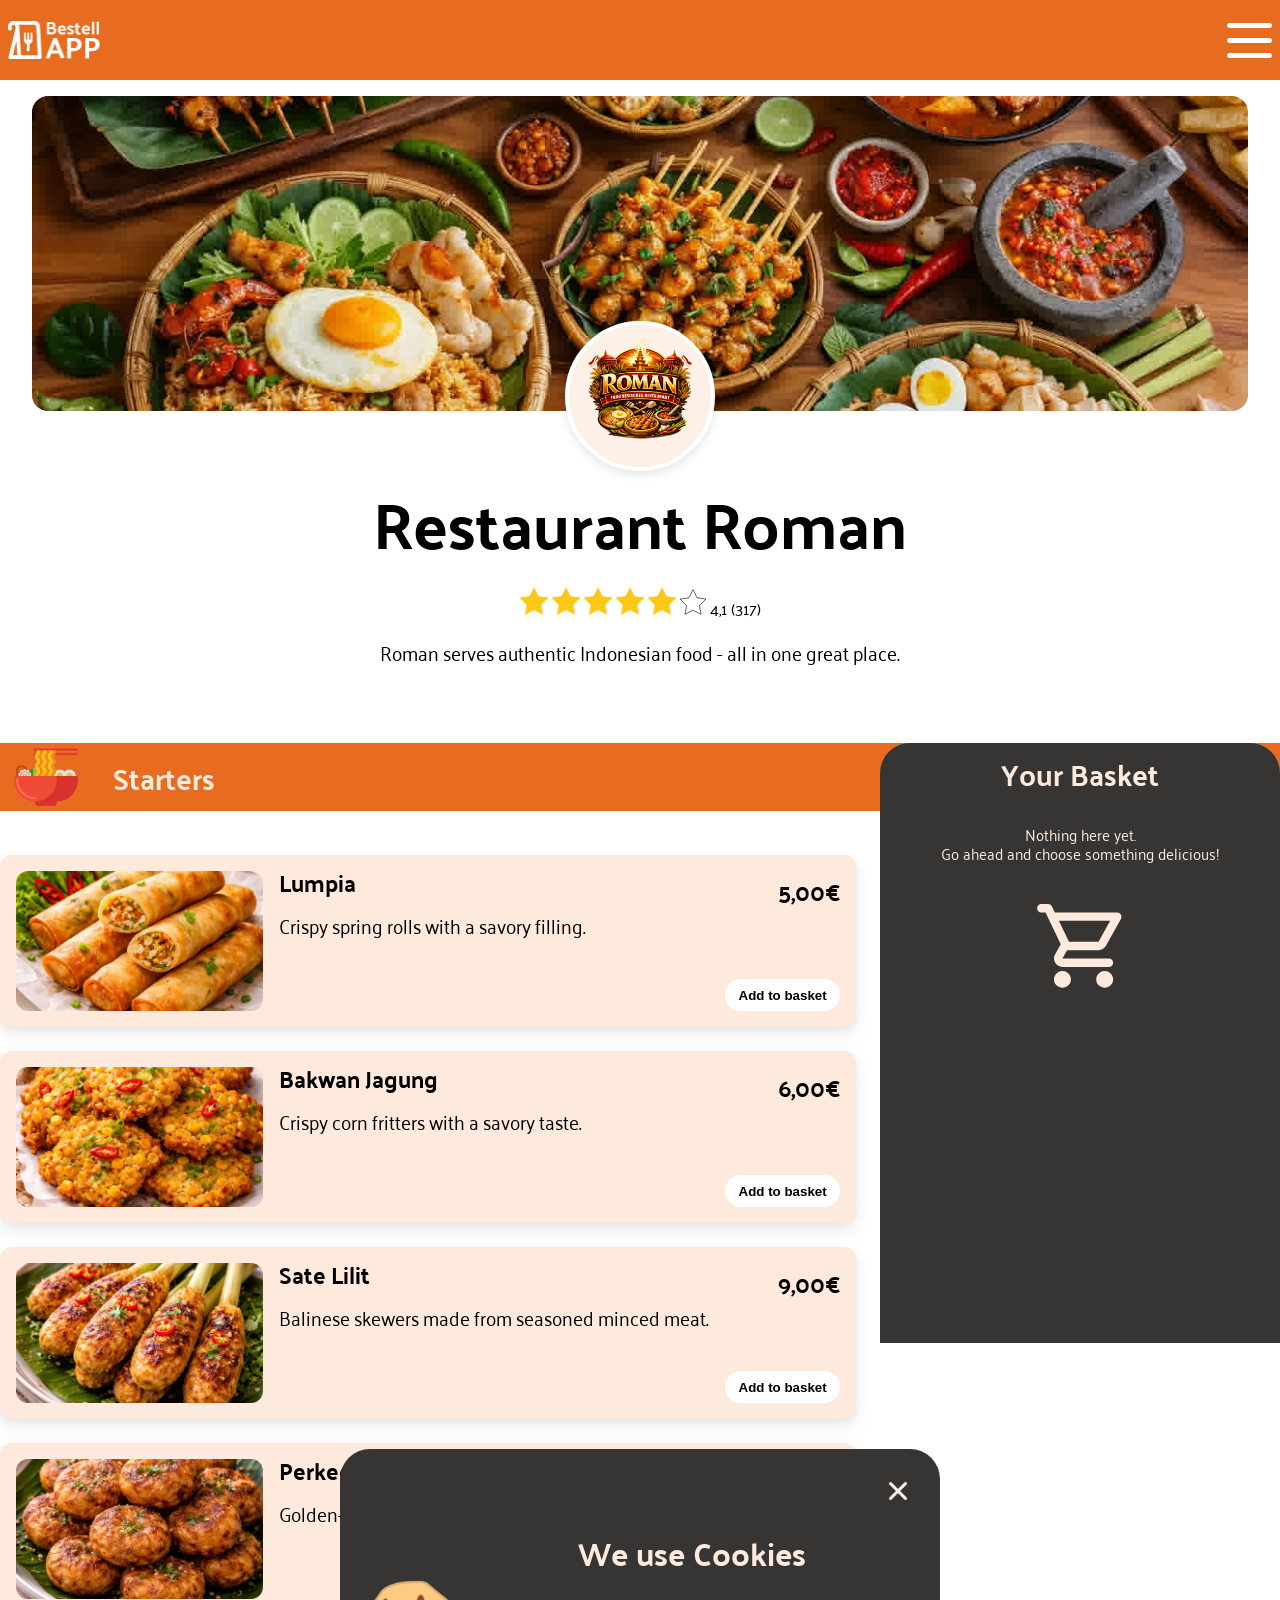
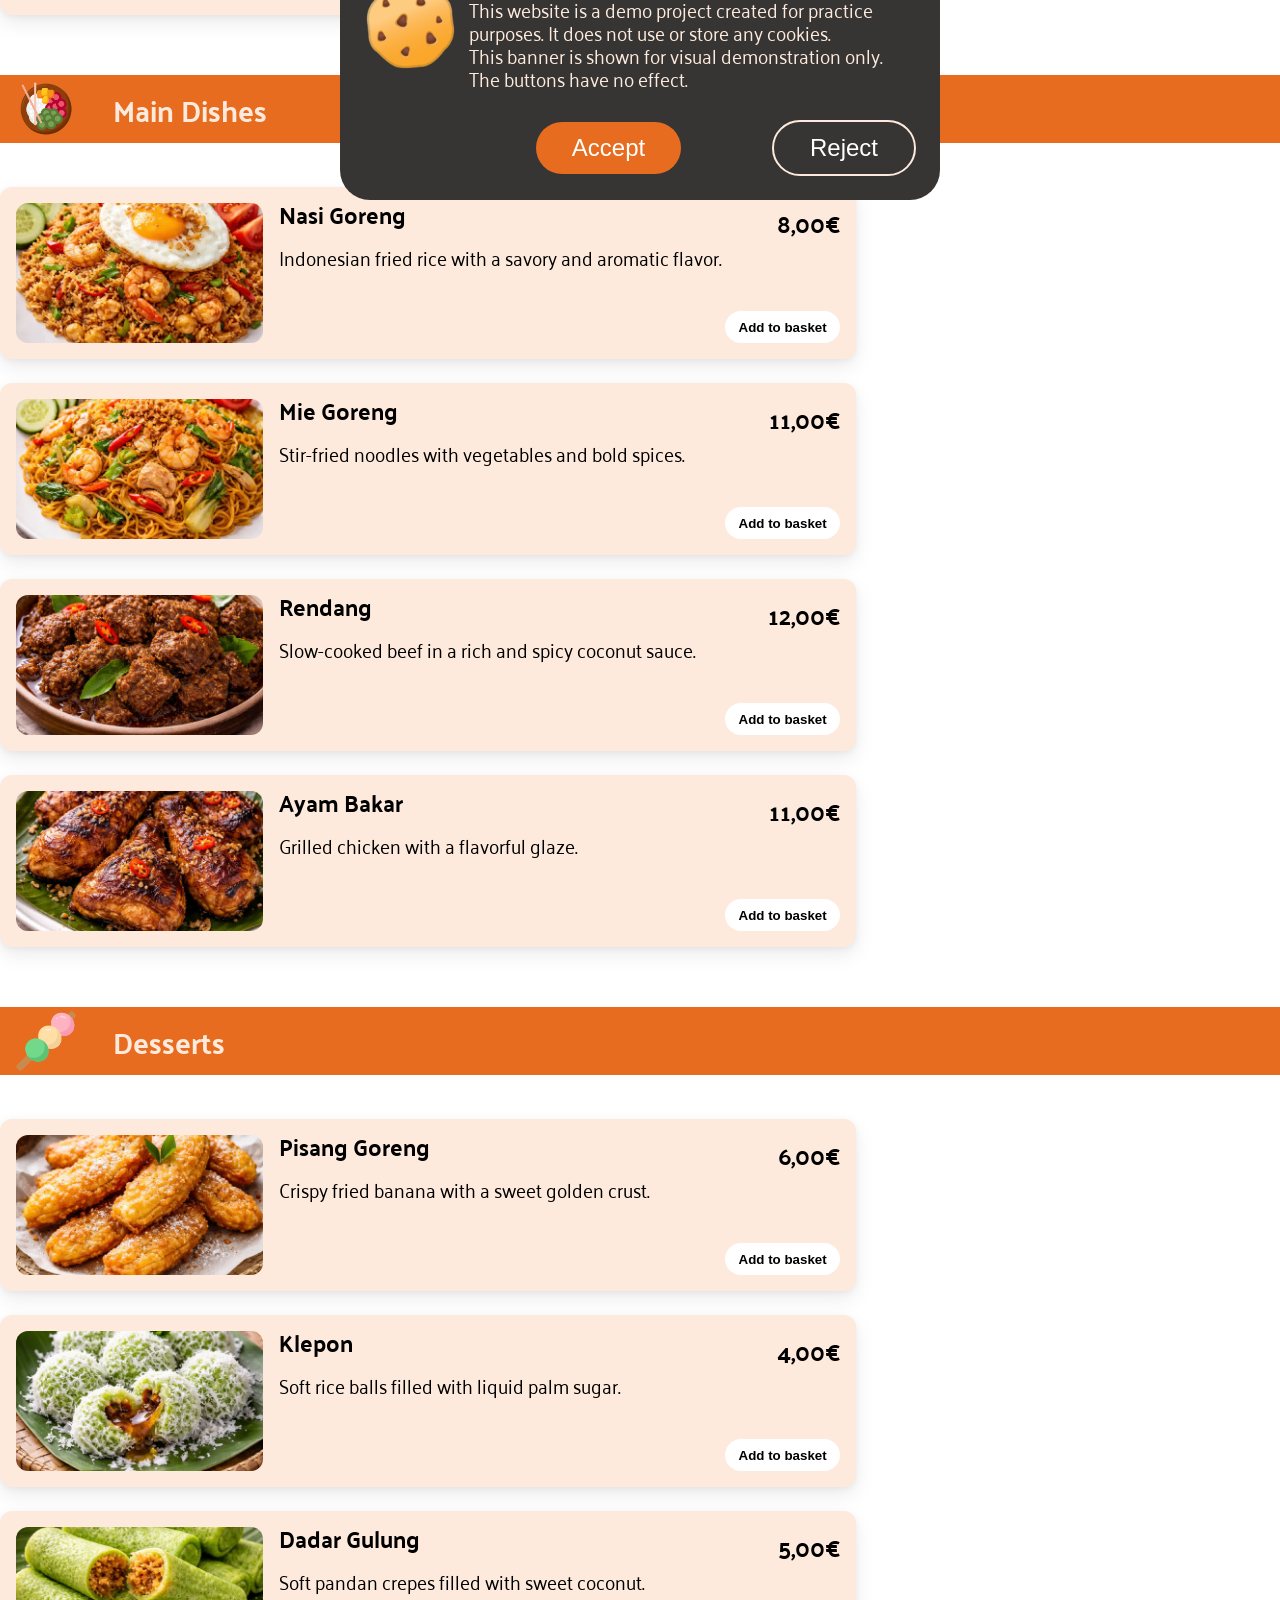
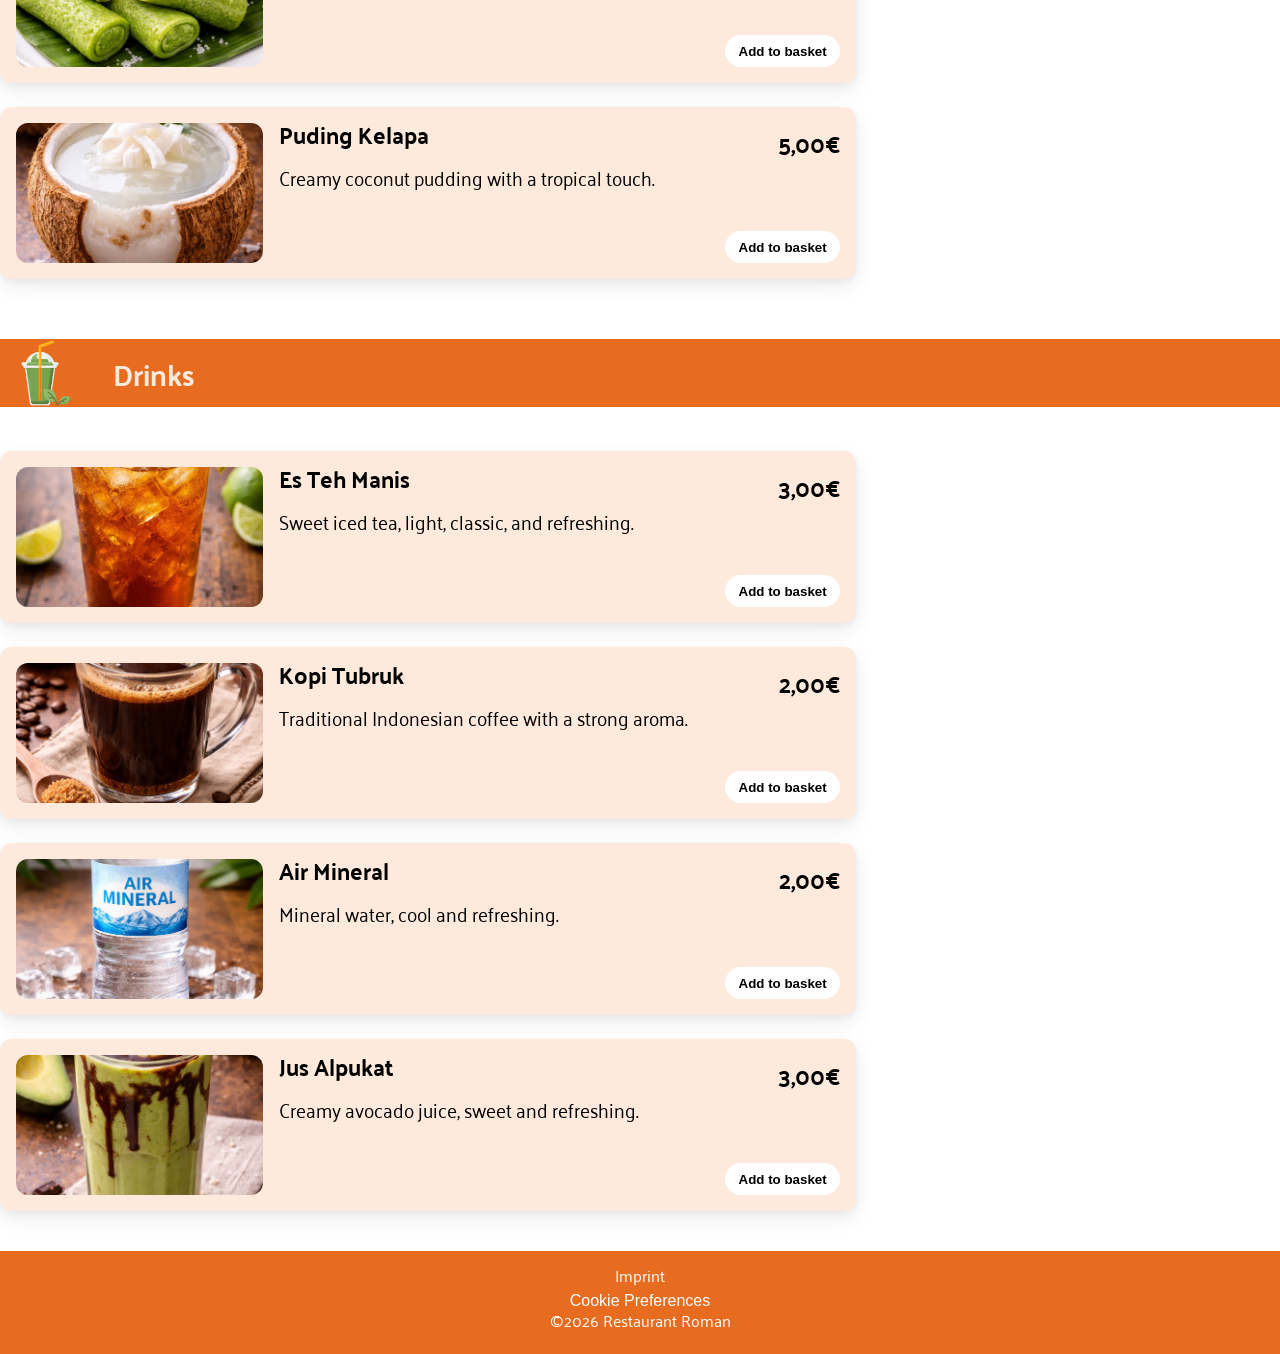
<file: index.html>
<!doctype html>
<html lang="de">
  <head>
    <meta charset="UTF-8" />
    <meta name="viewport" content="width=device-width, initial-scale=1.0" />
    <title>Menü - Bestell-App</title>
    <link rel="icon" href="./assets/img/icons/RomanIndonesienRestaurant.png" />
    <link rel="stylesheet" href="./css/reset_stylesheet.css" />
    <link rel="stylesheet" href="./css/fonts.css" />
    <link rel="stylesheet" href="./css/variables.css" />
    <link rel="stylesheet" href="./css/shopping-cart.css" />
    <link rel="stylesheet" href="./css/style.css" />
    <link rel="stylesheet" href="./css/layout.css" />
    <link rel="stylesheet" href="./css/food-menu.css" />
    <script src="./javascript/data.js" defer></script>
    <script src="./javascript/templates.js" defer></script>
    <script src="./javascript/auxiliaries.js"></script>
    <script src="./javascript/script.js" defer></script>
  </head>
  <body>
    <div id="page">
      <header id="top">
        <div class="header-logo-wrapper">
          <a href="./index.html">
            <img
              class="header-logo"
              src="./assets/img/icons/Logo_02.png"
              alt="Restaurant-Logo"
            />
          </a>
          <img
            class="fake-burger-menu"
            src="./assets/img/icons/dehaze.svg"
            alt=""
          />
        </div>
      </header>

      <main>
        <section class="hero">
          <div class="hero-img-wrapper">
            <div class="roman-logo">
              <img
                src="./assets/img/icons/RomanIndonesienRestaurant.png"
                alt=" Restaurant Logo Roman"
              />
            </div>
          </div>

          <div class="small-info">
            <div class="top-row">
              <h1>Restaurant Roman</h1>
              <?xml version="1.0" encoding="iso-8859-1"?>
              <div class="star-wrapper">
                <svg
                  class="star"
                  version="1.1"
                  id="Layer_1"
                  xmlns="http://www.w3.org/2000/svg"
                  xmlns:xlink="http://www.w3.org/1999/xlink"
                  x="0px"
                  y="0px"
                  viewBox="0 0 426.667 426.667"
                  style="enable-background: new 0 0 426.667 426.667"
                  xml:space="preserve"
                >
                  <polygon
                    style="fill: #fac917; stroke: #fac917; stroke-width: 10"
                    points="213.333,10.441 279.249,144.017 426.667,165.436 320,269.41 345.173,416.226 213.333,346.91 
	81.485,416.226 106.667,269.41 0,165.436 147.409,144.017 "
                  />
                  <g></g>
                </svg>
                <svg
                  class="star"
                  version="1.1"
                  id="Layer_1"
                  xmlns="http://www.w3.org/2000/svg"
                  xmlns:xlink="http://www.w3.org/1999/xlink"
                  x="0px"
                  y="0px"
                  viewBox="0 0 426.667 426.667"
                  style="enable-background: new 0 0 426.667 426.667"
                  xml:space="preserve"
                >
                  <polygon
                    style="fill: #fac917; stroke: #fac917; stroke-width: 10"
                    points="213.333,10.441 279.249,144.017 426.667,165.436 320,269.41 345.173,416.226 213.333,346.91 
	81.485,416.226 106.667,269.41 0,165.436 147.409,144.017 "
                  />
                  <g></g>
                </svg>
                <svg
                  class="star"
                  version="1.1"
                  id="Layer_1"
                  xmlns="http://www.w3.org/2000/svg"
                  xmlns:xlink="http://www.w3.org/1999/xlink"
                  x="0px"
                  y="0px"
                  viewBox="0 0 426.667 426.667"
                  style="enable-background: new 0 0 426.667 426.667"
                  xml:space="preserve"
                >
                  <polygon
                    style="fill: #fac917; stroke: #fac917; stroke-width: 10"
                    points="213.333,10.441 279.249,144.017 426.667,165.436 320,269.41 345.173,416.226 213.333,346.91 
	81.485,416.226 106.667,269.41 0,165.436 147.409,144.017 "
                  />
                  <g></g>
                </svg>
                <svg
                  class="star"
                  version="1.1"
                  id="Layer_1"
                  xmlns="http://www.w3.org/2000/svg"
                  xmlns:xlink="http://www.w3.org/1999/xlink"
                  x="0px"
                  y="0px"
                  viewBox="0 0 426.667 426.667"
                  style="enable-background: new 0 0 426.667 426.667"
                  xml:space="preserve"
                >
                  <polygon
                    style="fill: #fac917; stroke: #fac917; stroke-width: 10"
                    points="213.333,10.441 279.249,144.017 426.667,165.436 320,269.41 345.173,416.226 213.333,346.91 
	81.485,416.226 106.667,269.41 0,165.436 147.409,144.017 "
                  />
                  <g></g>
                </svg>
                <svg
                  class="star"
                  version="1.1"
                  id="Layer_1"
                  xmlns="http://www.w3.org/2000/svg"
                  xmlns:xlink="http://www.w3.org/1999/xlink"
                  x="0px"
                  y="0px"
                  viewBox="0 0 426.667 426.667"
                  style="enable-background: new 0 0 426.667 426.667"
                  xml:space="preserve"
                >
                  <polygon
                    style="fill: #fac917; stroke: #fac917; stroke-width: 10"
                    points="213.333,10.441 279.249,144.017 426.667,165.436 320,269.41 345.173,416.226 213.333,346.91 
	81.485,416.226 106.667,269.41 0,165.436 147.409,144.017 "
                  />
                  <g></g>
                </svg>
                <svg
                  class="star transparent"
                  version="1.1"
                  id="Layer_1"
                  xmlns="http://www.w3.org/2000/svg"
                  xmlns:xlink="http://www.w3.org/1999/xlink"
                  x="0px"
                  y="0px"
                  viewBox="0 0 426.667 426.667"
                  style="enable-background: new 0 0 426.667 426.667"
                  xml:space="preserve"
                >
                  <polygon
                    style="fill: transparent; stroke: black; stroke-width: 10"
                    outline="black"
                    points="213.333,10.441 279.249,144.017 426.667,165.436 320,269.41 345.173,416.226 213.333,346.91 
	81.485,416.226 106.667,269.41 0,165.436 147.409,144.017 "
                  />
                  <g></g>
                </svg>
                <span>4,1 &lpar;317&rpar;</span>
              </div>
            </div>
            <p class="slogan">
              Roman serves authentic Indonesian food - all in one great place.
            </p>
          </div>
        </section>

        <section class="menu-wrapper">
          <section id="menu_overview" class="menu-overview"></section>
          <section id="basket" class="basket">
            <button class="close-btn" onclick="closeContainer('basket')">
              <img
                class="close-icon"
                src="../assets/img/icons/close.png"
                alt=""
              />
            </button>
            <h2 class="cart-heading">Your Basket</h2>
            <div id="inner_basket" class="inner-basket"></div>
            <div id="price_wrapper" class="price-wrapper"></div>
          </section>
        </section>

        <aside>
          <nav>
            <ul class="nav-menu">
              <li>
                <a href="#top"
                  ><img src="./assets/img/icons/home.svg" alt=""
                /></a>
              </li>
              <li>
                <a href="#"
                  ><img src="./assets/img/icons/profile.svg" alt=""
                /></a>
              </li>
              <li>
                <a href="#"
                  ><img src="./assets/img/icons/orders.svg" alt=""
                /></a>
              </li>
              <li>
                <button class="cart-btn" onclick="showContainer('basket')">
                  <img src="./assets/img/icons/basket.svg" alt="" />
                  <span id="badge" class="badge"></span>
                </button>
              </li>
            </ul>
          </nav>
        </aside>

        <section id="success" class="success">
          <article class="success-message">
            <button class="close-btn" onclick="closeContainer('success')">
              <img
                class="close-icon"
                src="./assets/img/icons/close.png"
                alt=""
              />
            </button>
            <img src="./assets/img/icons/car_icon.png" alt="" />
            <p class="confirmation">Order confirmed!</p>
            <p class="info">Your food is on the way!</p>
          </article>
        </section>
      </main>

      <section id="cookie_banner" class="cookie-banner">
        <button class="close-button" onclick="closeContainer('cookie_banner')">
          <img class="close-icon" src="./assets/img/icons/close.png" alt="" />
        </button>
        <img class="cookie" src="./assets/img/icons/cookie.png" alt="" />

        <h2 class="cookie-title">We use Cookies</h2>
        <p class="cookie-text">
          This website is a demo project created for practice purposes. It does
          not use or store any cookies. <br />
          This banner is shown for visual demonstration only. The buttons have
          no effect.
        </p>
        <button class="accept">Accept</button>
        <button class="reject">Reject</button>
      </section>

      <footer>
        <div class="inner-footer">
          <a class="footer-link" href="./html/imprint.html">Imprint</a>
          <button class="cookie-btn" onclick="showContainer('cookie_banner')">
            Cookie Preferences
          </button>
          <p class="footer-info">&copy;2026 Restaurant Roman</p>
        </div>
      </footer>
    </div>
  </body>
</html>
</file>
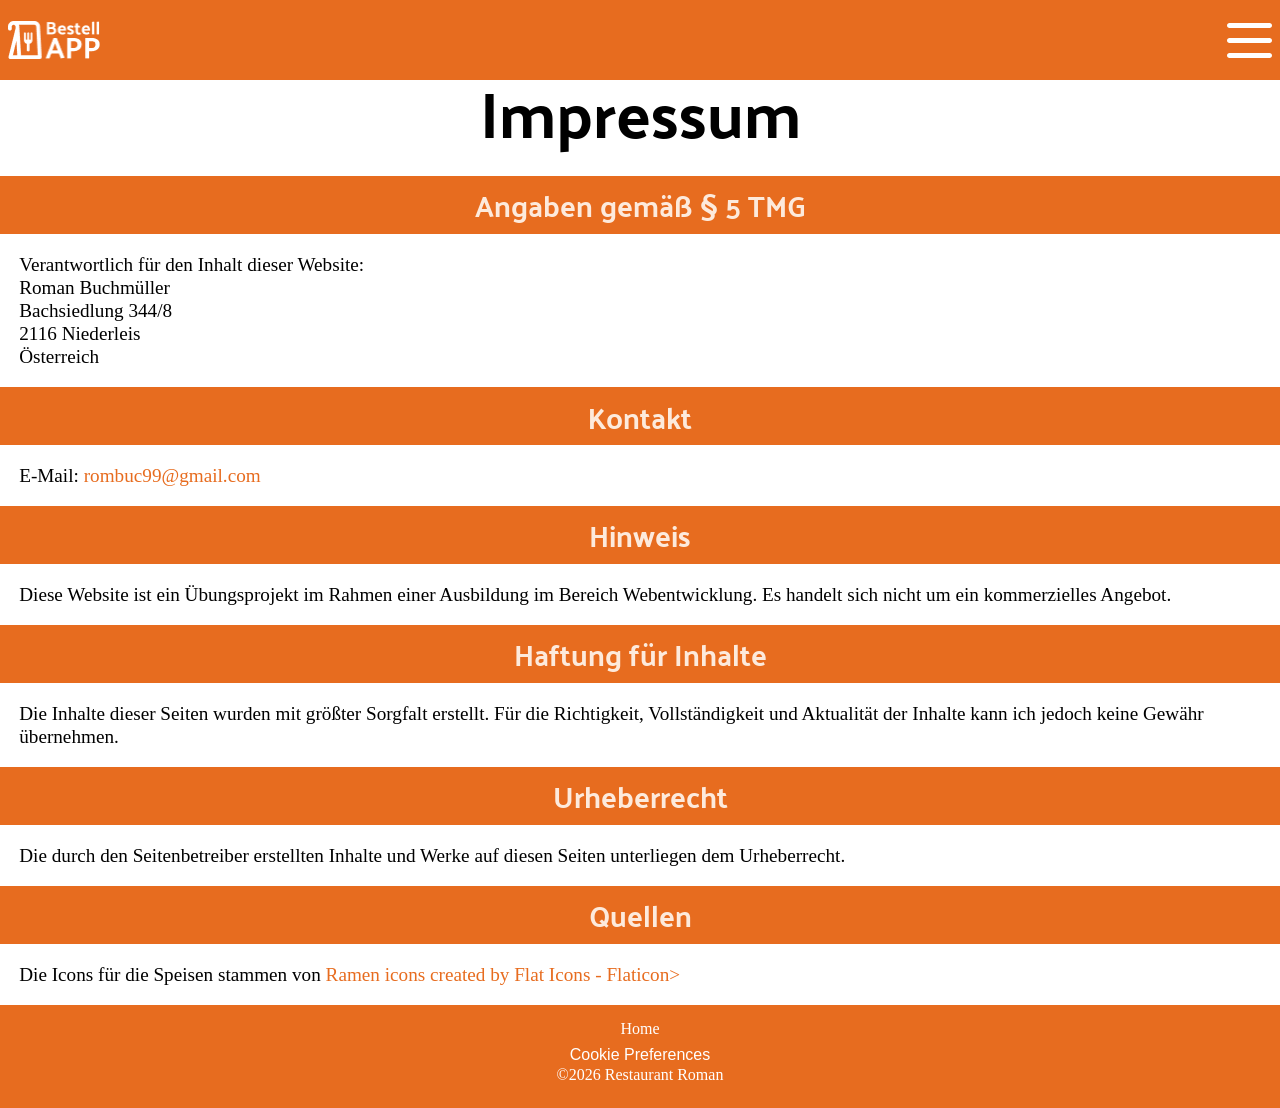
<file: html/imprint.html>
<!doctype html>
<html lang="en">
  <head>
    <meta charset="UTF-8" />
    <meta name="viewport" content="width=device-width, initial-scale=1.0" />
    <title>Impressum - Bestell-App</title>
    <link rel="icon" href="../assets/img/icons/RomanIndonesienRestaurant.png" />
    <link rel="stylesheet" href="../css/reset_stylesheet.css" />
    <link rel="stylesheet" href="../css/fonts.css" />
    <link rel="stylesheet" href="../css/variables.css" />
    <link rel="stylesheet" href="../css/layout.css" />
    <link rel="stylesheet" href="../css/style.css" />
    <script src="../javascript/auxiliaries.js"></script>
  </head>
  <body>
    <header id="top">
      <div class="header-logo-wrapper">
        <a href="../index.html">
          <img
            class="header-logo"
            src="../assets/img/icons/Logo_02.png"
            alt="Restaurant-Logo"
          />
        </a>
        <img
          class="fake-burger-menu"
          src="../assets/img/icons/dehaze.svg"
          alt=""
        />
      </div>
    </header>
    <main>
      <h1>Impressum</h1>

      <h2>Angaben gemäß § 5 TMG</h2>
      <address class="paragraph">
        <strong>Verantwortlich für den Inhalt dieser Website:</strong> <br />
        Roman Buchmüller<br />
        Bachsiedlung 344/8<br />
        2116 Niederleis<br />
        Österreich
      </address>

      <h2>Kontakt</h2>
      <p class="paragraph">
        E-Mail: <a href="mailto:rombuc99@gmail.com">rombuc99&#64;gmail.com</a
        ><br />
      </p>

      <h2>Hinweis</h2>
      <p class="paragraph">
        Diese Website ist ein Übungsprojekt im Rahmen einer Ausbildung im
        Bereich Webentwicklung. Es handelt sich nicht um ein kommerzielles
        Angebot.
      </p>

      <h2>Haftung für Inhalte</h2>
      <p class="paragraph">
        Die Inhalte dieser Seiten wurden mit größter Sorgfalt erstellt. Für die
        Richtigkeit, Vollständigkeit und Aktualität der Inhalte kann ich jedoch
        keine Gewähr übernehmen.
      </p>

      <h2>Urheberrecht</h2>
      <p class="paragraph">
        Die durch den Seitenbetreiber erstellten Inhalte und Werke auf diesen
        Seiten unterliegen dem Urheberrecht.
      </p>

      <h2>Quellen</h2>
      <p class="paragraph">
        Die Icons für die Speisen stammen von
        <a href="https://www.flaticon.com/free-icons/ramen" title="ramen icons"
          >Ramen icons created by Flat Icons - Flaticon></a
        >
      </p>
    </main>
    <section id="cookie_banner" class="cookie-banner">
      <button class="close-button" onclick="closeContainer('cookie_banner')">
        <img class="close-icon" src="../assets/img/icons/close.png" alt="" />
      </button>
      <img class="cookie" src="../assets/img/icons/cookie.png" alt="" />

      <h2 class="cookie-title">We use Cookies</h2>
      <p class="cookie-text">
        This website is a demo project created for practice purposes. It does
        not use or store any cookies. <br />
        This banner is shown for visual demonstration only. The buttons have no
        effect.
      </p>
      <button class="accept">Accept</button>
      <button class="reject">Reject</button>
    </section>

    <footer>
      <div class="inner-footer">
        <a class="footer-link" href="../index.html">Home</a>
        <button class="cookie-btn" onclick="showContainer('cookie_banner')">
          Cookie Preferences
        </button>
        <p class="footer-link" href="">&copy;2026 Restaurant Roman</p>
      </div>
    </footer>
  </body>
</html>
</file>
<file: css/fonts.css>
/* palanquin-100 - latin */
@font-face {
  font-display: swap; /* Check https://developer.mozilla.org/en-US/docs/Web/CSS/@font-face/font-display for other options. */
  font-family: "Palanquin";
  font-style: normal;
  font-weight: 100;
  src: url("../assets/fonts/palanquin-v17-latin-100.woff2") format("woff2"); /* Chrome 36+, Opera 23+, Firefox 39+, Safari 12+, iOS 10+ */
}
/* palanquin-200 - latin */
@font-face {
  font-display: swap; /* Check https://developer.mozilla.org/en-US/docs/Web/CSS/@font-face/font-display for other options. */
  font-family: "Palanquin";
  font-style: normal;
  font-weight: 200;
  src: url("../assets/fonts/palanquin-v17-latin-200.woff2") format("woff2"); /* Chrome 36+, Opera 23+, Firefox 39+, Safari 12+, iOS 10+ */
}
/* palanquin-300 - latin */
@font-face {
  font-display: swap; /* Check https://developer.mozilla.org/en-US/docs/Web/CSS/@font-face/font-display for other options. */
  font-family: "Palanquin";
  font-style: normal;
  font-weight: 300;
  src: url("../assets/fonts/palanquin-v17-latin-300.woff2") format("woff2"); /* Chrome 36+, Opera 23+, Firefox 39+, Safari 12+, iOS 10+ */
}
/* palanquin-regular - latin */
@font-face {
  font-display: swap; /* Check https://developer.mozilla.org/en-US/docs/Web/CSS/@font-face/font-display for other options. */
  font-family: "Palanquin";
  font-style: normal;
  font-weight: 400;
  src: url("../assets/fonts/palanquin-v17-latin-regular.woff2") format("woff2"); /* Chrome 36+, Opera 23+, Firefox 39+, Safari 12+, iOS 10+ */
}
/* palanquin-500 - latin */
@font-face {
  font-display: swap; /* Check https://developer.mozilla.org/en-US/docs/Web/CSS/@font-face/font-display for other options. */
  font-family: "Palanquin";
  font-style: normal;
  font-weight: 500;
  src: url("../assets/fonts/palanquin-v17-latin-500.woff2") format("woff2"); /* Chrome 36+, Opera 23+, Firefox 39+, Safari 12+, iOS 10+ */
}
/* palanquin-600 - latin */
@font-face {
  font-display: swap; /* Check https://developer.mozilla.org/en-US/docs/Web/CSS/@font-face/font-display for other options. */
  font-family: "Palanquin";
  font-style: normal;
  font-weight: 600;
  src: url("../assets/fonts/palanquin-v17-latin-600.woff2") format("woff2"); /* Chrome 36+, Opera 23+, Firefox 39+, Safari 12+, iOS 10+ */
}
/* palanquin-700 - latin */
@font-face {
  font-display: swap; /* Check https://developer.mozilla.org/en-US/docs/Web/CSS/@font-face/font-display for other options. */
  font-family: "Palanquin";
  font-style: normal;
  font-weight: 700;
  src: url("../assets/fonts/palanquin-v17-latin-700.woff2") format("woff2"); /* Chrome 36+, Opera 23+, Firefox 39+, Safari 12+, iOS 10+ */
}

/* palanquin-dark-regular - latin */
@font-face {
  font-display: swap; /* Check https://developer.mozilla.org/en-US/docs/Web/CSS/@font-face/font-display for other options. */
  font-family: "Palanquin Dark";
  font-style: normal;
  font-weight: 400;
  src: url("../assets/fonts/palanquin-dark-v17-latin-regular.woff2")
    format("woff2"); /* Chrome 36+, Opera 23+, Firefox 39+, Safari 12+, iOS 10+ */
}
/* palanquin-dark-500 - latin */
@font-face {
  font-display: swap; /* Check https://developer.mozilla.org/en-US/docs/Web/CSS/@font-face/font-display for other options. */
  font-family: "Palanquin Dark";
  font-style: normal;
  font-weight: 500;
  src: url("../assets/fonts/palanquin-dark-v17-latin-500.woff2") format("woff2"); /* Chrome 36+, Opera 23+, Firefox 39+, Safari 12+, iOS 10+ */
}
/* palanquin-dark-600 - latin */
@font-face {
  font-display: swap; /* Check https://developer.mozilla.org/en-US/docs/Web/CSS/@font-face/font-display for other options. */
  font-family: "Palanquin Dark";
  font-style: normal;
  font-weight: 600;
  src: url("../assets/fonts/palanquin-dark-v17-latin-600.woff2") format("woff2"); /* Chrome 36+, Opera 23+, Firefox 39+, Safari 12+, iOS 10+ */
}
/* palanquin-dark-700 - latin */
@font-face {
  font-display: swap; /* Check https://developer.mozilla.org/en-US/docs/Web/CSS/@font-face/font-display for other options. */
  font-family: "Palanquin Dark";
  font-style: normal;
  font-weight: 700;
  src: url("../assets/fonts/palanquin-dark-v17-latin-700.woff2") format("woff2"); /* Chrome 36+, Opera 23+, Firefox 39+, Safari 12+, iOS 10+ */
}
</file>
<file: css/variables.css>
/* ==============================================================
Colors
=================================================================*/
:root {
    /* plain colors */
  --white-100: #ffffff;

  --black-1000: #000000;
  --gray-50: #0000001a; 
  --gray-500: #45444466; 
  --gray-800: #444341;
  --gray-900: #363534;

  --orange-50: #fdf0e7;
  --orange-100: #fdeadc;
  --orange-200: #e7c3ad;
  --orange-600: #e76c1f;


  /* semantic colors */
  --text-color-light: var(--white-100); 
  --text-color-medium: var(--orange-100);
  --text-color-medium-dark: var(--orange-600);
  --text-color-dark: var(--gray-900);

  --bg-color-page: var(--white-100);
  --bg-color-page-medium: var(--gray-500);
  --bg-color-btn: var(--white-100);
  --bg-color-btn-dark: var(--white-100);
  --bg-color-banners: var(--orange-600); 
  --bg-color-mobile-nav: var(--gray-900);
  --bg-color-cart: var(--gray-900);
  --bg-color-cookie-banner: var(--gray-900);
  --bg-color-light: var(--orange-50);
  --bg-color-dish: var(--orange-100); 
  --bg-color-badge: var(--orange-100); 
  --bg-color-message: var(--gray-900); 


  --scrollbar-track: var(--gray-900); 
  --scrollbar-thumb: var(--orange-200); 

  --box-shadow: var(--gray-50); 
  --border-color-light: var(--white-100); 


  /* widths and heights */
  --header-height: 80px; 
  --mobile-navbar-height: 80px;
}
</file>
<file: css/shopping-cart.css>
/* ===============================================================
Shopping cart
=================================================================*/
.basket {
  width: 90%;
  max-width: 300px;
  height: 80%;
  max-height: 600px;
  padding: 1em;
  position: fixed;
  left: 50%;
  bottom: var(--mobile-navbar-height);
  z-index: 10;
  transform: translate(-50%, 100%);
  transition: transform 0.3s ease;
  display: flex;
  flex-direction: column;
  align-items: center;
  background-color: var(--bg-color-cart);
  border-top-left-radius: 30px;
  border-top-right-radius: 30px;
}

.basket.show {
  bottom: var(--mobile-navbar-height);
  transform: translate(-50%, 0);
}

.close-btn {
  height: 36px;
  border: none;
  align-self: flex-end;
  background-color: transparent;
  cursor: pointer;
}

.close-icon {
  height: 100%;
  filter: brightness(0) saturate(100%) invert(82%) sepia(1%) saturate(2006%)
    hue-rotate(320deg) brightness(113%) contrast(105%);
}

.inner-basket {
  width: 100%;
  flex: 1;
  display: flex;
  flex-direction: column;
  text-align: center;
  color: var(--text-color-medium);
  overflow-y: auto;
}

.inner-basket::-webkit-scrollbar {
  width: 8px;
}

.cart-content-wrapper {
  padding: 1em 0;
}

.cart-content-wrapper p {
  font-size: 0.95rem;
  line-height: 1.2;
}

.cart-icon {
  margin: 2.5em 0 0;
  height: 90px;
}

.dish-card-wrapper {
  height: 300px;
  overflow-y: auto;
}

.cart-item {
  width: 95%;
  padding: 1em;
  margin: 0 auto 0.5em;
  display: grid;
  grid-template-columns: repeat(8, 1fr);
  grid-template-areas:
    "title title title title title title title title"
    "del-or-min increase . . price price price price";
  row-gap: 0.5em;
  color: var(--text-color-dark);
  background-color: var(--bg-color-dish);
  border-radius: 16px;
}

.cart-item-title-wrapper {
  width: 100%;
  grid-area: title;
  display: flex;
  align-items: center;
  justify-content: space-between;
  gap: 0.5em;
}

.cart-item-title {
  width: 100%;
  display: flex;
  align-items: center;
  gap: 0.3em;
}

.cart-item-text {
  font-weight: 700;
}

.increase-dishes,
.decrease-dishes,
.delete-dishes {
  width: fit-content;
  background-color: transparent;
  border: none;
  cursor: pointer;
}

.increase-dishes {
  padding: 0;
  grid-area: increase;
}

.delete-or-minus {
  width: fit-content;
  padding: 0;
  grid-area: del-or-min;
}

.delete-dishes {
  height: 24px;
  width: 24px;
  padding: 0;
  margin: 0;
}

.delete-dishes img {
  height: 100%;
}

.optional-trash-btn {
  grid-area: trash;
  justify-self: flex-end;
}

.item-price {
  grid-area: price;
  justify-self: flex-end;
}

.price-box {
  display: flex;
  flex-direction: column;
  align-items: space-between;
  justify-content: center;
  gap: 0.3em;
  color: var(--text-color-light);
}

.price-line {
  display: flex;
  align-items: center;
  justify-content: space-between;
  font-size: 0.9rem;
  font-weight: 700;
}

.separator {
  height: 2px;
  background-color: var(--bg-color-page);
}

.buy-now-btn {
  margin: 1em 0 0;
  padding: 0.5em 1em;
  font-size: 1.3rem;
  color: var(--text-color-light);
  border-radius: 60px;
  background-color: var(--bg-color-banners);
  cursor: pointer;
}

/* ===============================================================
Media Queries
=================================================================*/
@media (min-width: 50em) {
  .basket {
    grid-column: 2;
    min-height: 500px;
    min-width: 400px;
    position: sticky;
    top: 20px;
    z-index: 2;
    transform: unset;
    align-self: flex-start;
  }

  .close-btn {
    display: none;
  }

  .price-wrapper {
    width: 95%;
  }

  .price-line {
    font-size: 1.2rem;
  }

  .price-line:last-of-type {
    margin: 0 0 1em;
  }

  .buy-now-btn {
    display: block;
    width: fit-content;
    margin: 0 auto;
  }
}
</file>
<file: css/style.css>
/* ===============================================================
General styles
=================================================================*/
* {
  scroll-behavior: smooth;
}

html {
  height: 100%;
}

/* body {
  margin: 0;
  min-height: 100vh;
  display: grid;
  grid-template-columns: 1fr;
  grid-template-rows: var(--header-height) 1fr auto;
  grid-template-areas:
    "header"
    "main"
    "footer";
  font-family: "Palanquin", sans-serif;
  width: 100%;
  background-color: var(--bg-color-page);
} */

*::-webkit-scrollbar {
  width: 12px;
}

*::-webkit-scrollbar-track {
  background: var(--scrollbar-track);
}

*::-webkit-scrollbar-thumb {
  background-color: var(--scrollbar-thumb);
  border-radius: 10px;
}

#page {
  overflow-x: hidden;
  margin: 0;
  min-height: 100vh;
  display: grid;
  grid-template-columns: 1fr;
  grid-template-rows: var(--header-height) 1fr auto;
  grid-template-areas:
    "header"
    "main"
    "footer";
  font-family: "Palanquin", sans-serif;
  width: 100%;
  background-color: var(--bg-color-page);
}

.d-none {
  display: none !important;
}

/* ===============================================================
Typography
=================================================================*/
h1,
h2 {
  font-family: "Palanquin Dark", sans-serif;
}

h1 {
  margin: 0 0 0.5em;
  font-size: clamp(2rem, 5vw, 4rem);
  text-align: center;
}

h2 {
  padding: 0.5em 1em;
  font-size: clamp(1.8rem, 2vw, 3rem);
  text-align: center;
  color: var(--text-color-medium);
  background-color: var(--bg-color-banners);
}

.title-banner {
  margin: 0;
  text-align: left;
}

.title-wrapper {
  position: relative;
  width: 100%;
}

.title-wrapper::after {
  content: "";
  position: absolute;
  top: 0;
  right: -424px;
  width: 424px;
  height: 100%;
  background-color: var(--bg-color-banners);
}

h3 {
  margin: 0 0 0.3em;
  font-size: clamp(1.2rem, 1.8vw, 2.7rem);
  font-weight: 700;
}

.cart-heading {
  margin: 0 0 0.75em;
  padding: 0;
  background-color: var(--bg-color-cart);
}

address,
p {
  font-size: 1.2rem;
  line-height: 1.2;
}

.paragraph {
  padding: 1em;
}

.paragraph a {
  color: var(--text-color-medium-dark);
  text-decoration: none;
}

.paragraph a:hover {
  text-decoration: underline;
}

/* ===============================================================
Success message
=================================================================*/
.success {
  position: fixed;
  inset: 0;
  transform: translateX(-100%);
  display: flex;
  align-items: center;
  justify-content: center;
  background-color: var(--bg-color-page-medium);
  transition: transform 0.3s ease;
}

.success.show {
  transform: translateX(0);
}

.success-message {
  padding: 1.5em;
  display: flex;
  flex-direction: column;
  align-items: center;
  justify-content: space-evenly;
  gap: 0.5em;
  color: var(--text-color-medium);
  background-color: var(--bg-color-message);
  border-radius: 30px;
}

.confirmation {
  font-size: 1.8rem;
}

.info {
  font-size: 1.4rem;
}

.confirmation,
.info {
  font-weight: 700;
}
</file>
<file: css/layout.css>
/* ===============================================================
Header
=================================================================*/
header {
  height: var(--header-height);
  grid-area: header;
  background-color: var(--bg-color-banners);
}

.header-logo-wrapper {
  height: 100%;
  max-width: 1440px;
  margin: 0 auto;
  padding: 1em 0.5em;
  display: flex;
  align-items: center;
  justify-content: space-between;
}

.header-logo {
  display: block;
  width: 92px;
  height: 38px;
}

.fake-burger-menu {
  display: none;
}

/* ===============================================================
Main
=================================================================*/
main {
  grid-area: main;
  width: 100%;
  max-width: 1440px;
  margin: 0 auto;
}

/* ===============================================================
Hero section
=================================================================*/
.hero-img-wrapper {
  margin: 1em auto 0;
  height: clamp(100px, 35vh, 400px);
  /* aspect-ratio: 1 / 1; */
  position: relative;
  max-width: 95%;
  background-image: url("../assets/img/IndonesischesEssen.jpg");
  background-size: cover;
  background-position: center;
  border-radius: 16px;
}

.roman-logo {
  width: 150px;
  height: 150px;
  background-color: var(--bg-color-light);
  border-radius: 50%;

  display: flex;
  justify-content: center;
  align-items: center;

  position: absolute;
  bottom: -75px;
  left: 50%;
  transform: translate(-50%, -10%);
  border: 4px solid var(--border-color-light);
  box-shadow: 0 4px 10px var(--box-shadow);
}

.roman-logo img {
  width: 200px;
  height: 200px;
  object-fit: contain;
  border-radius: 50%;
}

.small-info {
  height: 100%;
  padding: 5em 0;
  display: flex;
  flex-direction: column;
  align-items: center;
}

.star-wrapper {
  margin: 0 0 1em;
  padding: 0 0 0.5em;
  text-align: center;
}

.star {
  height: 28px;
}

.star.transparent {
  height: 26px;
}

.slogan {
  text-align: center;
}

/* ===============================================================
Footer
=================================================================*/
footer {
  padding: 0 0 80px;
  grid-area: footer;
  background-color: var(--orange-600);
}

.inner-footer {
  max-width: 1440px;
  margin: 0 auto;
  padding: 1em 0;
}

.footer-link,
.footer-info,
.cookie-btn {
  margin: 0 0 0.5em;
  display: block;
  font-size: 1rem;
  text-align: center;
  text-decoration: none;
  color: var(--white-100);
}

.cookie-btn {
  display: block;
  margin: 0 auto;
  background-color: var(--bg-color-banners);
  border: none;
  cursor: pointer;
}

/* ===============================================================
Mobile navigation
=================================================================*/
aside {
  height: var(--mobile-navbar-height);
  position: fixed;
  bottom: 0;
  left: 0;
  right: 0;
  z-index: 20;
  background-color: var(--bg-color-mobile-nav);
}

nav {
  height: 100%;
}

.nav-menu {
  height: 100%;
  display: flex;
  align-items: center;
  justify-content: space-around;
}

.nav-menu li {
  height: 100%;
  display: flex;
  flex-direction: column;
  align-items: center;
  justify-content: center;
}

.nav-menu li a,
.cart-btn {
  height: 60px;
  width: 60px;
  padding: 1em;
  display: flex;
  align-items: center;
  justify-content: center;
  border-radius: 50%;
  background-color: var(--gray-800);
}

.cart-btn {
  position: relative;
  border: none;
  cursor: pointer;
}

.badge {
  width: 20px;
  height: 20px;
  padding: 0.2em;
  position: absolute;
  top: -2px;
  right: 6px;
  display: flex;
  align-items: center;
  justify-content: center;
  color: var(--text-color-medium-dark);
  border-radius: 100%;
  background-color: var(--bg-color-badge);
}

/* ===============================================================
Cookie-banner
=================================================================*/

.cookie-banner {
  width: 95%;
  max-width: 310px;
  padding: 1.5em;
  position: fixed;
  left: 50%;
  bottom: -100%;
  transform: translateX(-50%); 
  transition: bottom 0.3s ease;
  z-index: 15;
  display: grid;
  grid-template-columns: 1fr;
  grid-template-areas:
    "close"
    "cookie"
    "title"
    "text"
    "accept"
    "reject";
  gap: 12px;
  background-color: var(--bg-color-cookie-banner);
  border-radius: 30px;
  place-items: center;
}

.cookie-banner.show {
  bottom: calc(var(--mobile-navbar-height) + 12px); 
  
}

.cookie {
  grid-area: cookie;
}

.close-button {
  grid-area: close;
  padding: 0;
  height: 36px;
  border: none;
  justify-self: flex-end;
  background-color: transparent;
  cursor: pointer;
}

.close-icon {
  justify-self: flex-end;
  height: 100%;
  filter: brightness(0) saturate(100%) invert(82%) sepia(1%) saturate(2006%)
    hue-rotate(320deg) brightness(113%) contrast(105%);
}

.cookie-title {
  grid-area: title;
  padding-inline: 0;
  font-size: 32px;
  background-color: unset;
  text-align: left;
}

.cookie-text {
  margin: 0 0 1em;
  grid-area: text;
  color: var(--text-color-medium);
}

.accept,
.reject {
  padding: 0.5em 1.5em;
  background-color: var(--bg-color-banners);
  font-size: 1.5rem;
  border: none;
  border-radius: 50px;
  color: var(--text-color-light);
}

.accept {
  grid-area: accept;
}

.reject {
  grid-area: reject;
  background-color: transparent;
  border: 2px solid var(--bg-color-dish);
}

/* ===============================================================
Media Queries
=================================================================*/
@media (min-width: 50em) {
  .fake-burger-menu {
    display: block;
  }

  aside {
    display: none;
  }

  footer {
    padding: 0;
  }

  .cookie-banner {
    max-width: 600px;
    padding: 1.5em;
    background-color: var(--bg-color-cookie-banner);
    display: grid;
    grid-template-columns: 1fr 3fr;
    grid-template-areas:
      "cookie close close close"
      "cookie title title title"
      "cookie text text text"
      "cookie accept . reject";
    column-gap: 12px;
    border-radius: 30px;
  }

  .cookie {
    align-self: center;
  }
}
</file>
<file: css/food-menu.css>
/* ===============================================================
Menu section
=================================================================*/
.menu-wrapper {
  width: 100%;
  display: flex;
}

.menu-overview {
  flex: 1;
  display: flex;
  flex-wrap: wrap;
  gap: 20px;
  flex-direction: column;
}

.title-wrapper {
  position: relative;
  background-color: var(--bg-color-banners);
}

.title-img {
  position: absolute;
  top: -50%;
  left: 50%;
  z-index: 8;
  transform: translateX(-50%);
  height: 56px;
}

.dishes {
  max-width: 500px;
  padding: 0.5em;
  margin: 1.5em auto;
  display: flex;
  flex-direction: column;
  align-items: center;
  justify-content: space-between;
  gap: 1em;
  background-color: var(--bg-color-dish);
  border-radius: 12px;
  box-shadow:
    0 2px 6px rgba(0, 0, 0, 0.05),
    0 8px 20px rgba(0, 0, 0, 0.08);
  transition:
    box-shadow 0.2s ease,
    transform 0.2s ease;
}

.dishes:hover {
  transform: translateY(-2px);
  box-shadow: 0 6px 16px rgba(0, 0, 0, 0.12);
}

.dishes:last-of-type {
  margin-bottom: 2.5em;
}

.dish-img-wrapper {
  width: 100%;
  height: 64px;
}

.dish-img-wrapper img {
  width: 100%;
  max-height: 100%;
  object-fit: cover;
  object-position: center;
  border-radius: 12px;
}

.dish-information {
  width: 100%;
  display: grid;
  grid-template-columns: repeat(2, 1fr);
  grid-template-rows: auto auto minmax(50px, auto);
  grid-template-areas:
    "title title"
    "description description"
    "price button";
}

.dish-title {
  grid-area: title;
}

.dish-price {
  grid-area: price;
  align-self: center;
  font-weight: 700;
}

.dish-description {
  font-size: 0.9rem;
  grid-area: description;
}

.add-to-cart-btn {
  height: 32px;
  grid-area: button;
  padding: 0.5em 1em;
  width: fit-content;
  justify-self: flex-end;
  align-self: center;
  font-weight: 700;
  background-color: var(--bg-color-btn);
  border: none;
  border-radius: 20px;
  cursor: pointer;
}

.add-to-cart-btn:hover {
  color: var(--text-color-medium-dark);
}

.add-to-cart-btn.orange {
  color: var(--text-color-medium-dark); 
}

/* ===============================================================
Media Queries
=================================================================*/
@media (min-width: 50em) {
  .menu-wrapper {
    display: grid;
    grid-template-columns: 1fr 400px;
    gap: 24px;
    align-items: start;
  }

  .menu-overview {
    grid-column: 1;
  }

  .title-wrapper {
    display: flex;
    align-items: center;
    gap: 4px;
  }

  .title-img {
    margin: 0 0 0 12px;
    position: static;
    transform: unset;
    height: 68px;
  }

  .dishes {
    padding: 1em;
    max-width: 100%;
    margin-inline: 0 auto;
    flex-direction: row;
    align-items: stretch;
  }

  .dish-img-wrapper {
    width: 30%;
    height: 140px;
  }

  .dish-information {
    flex: 1;
    display: grid;
    grid-template-columns: repeat(2, 1fr);
    grid-template-areas:
      "title price"
      "description description"
      "button button";
  }

  .price-box {
    padding: 0.5em 0 0; 
  }

  .dish-price {
    font-size: 1.5rem;
    justify-self: flex-end;
  }

  .dish-description {
    font-size: 1.2rem;
  }

  .add-to-cart-btn {
    align-self: flex-end;
  }
}
</file>
